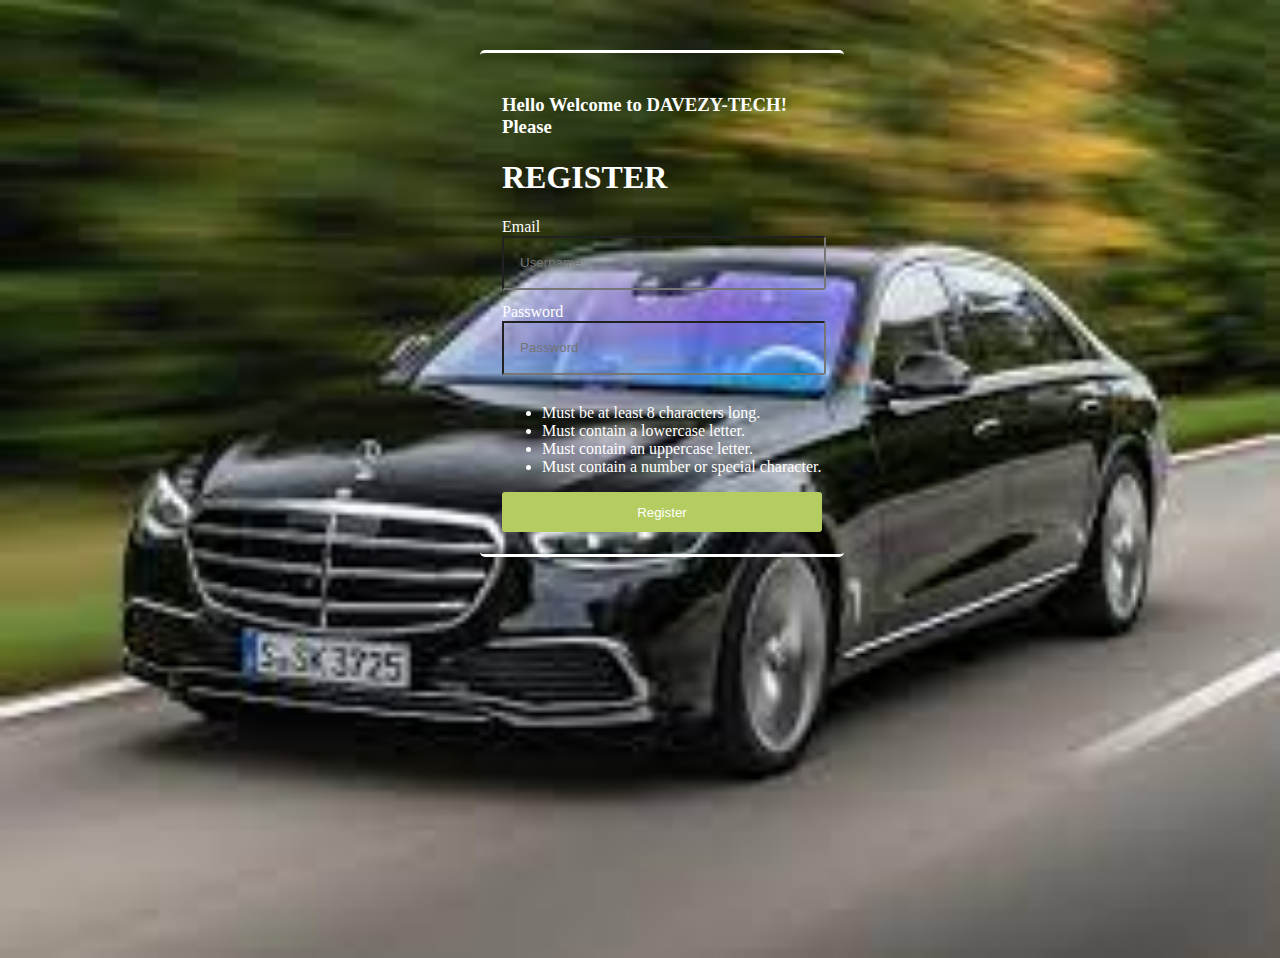
<file: index.html>
<!DOCTYPE html>
<html lang="en">
<head>
    <meta charset="UTF-8">
    <meta http-equiv="X-UA-Compatible" content="IE=edge">
    <meta name="viewport" content="width=device-width, initial-scale=1.0">
    <title>SIGN IN</title>
    <link rel="stylesheet" href="./signin.css">
</head>
<body>
    <div class="login">
        <form name='form-login'>
    <!-- <a href="index.html">MAIN TO</a> -->
             <h3>Hello Welcome to DAVEZY-TECH! Please</h3>
            <h1>REGISTER</h1>
    
            <label for="name">Email</label>
            <input type="email" id="name" placeholder="Username" required>
    
            <label for="pw">Password</label>
            <input type="password" id="pw" placeholder="Password" required>
    
            <ul class="helper-text">
                <li class="length">Must be at least 8 characters long.</li>
                <li class="lowercase">Must contain a lowercase letter.</li>
                <li class="uppercase">Must contain an uppercase letter.</li>
                <li class="special">Must contain a number or special character.</li>
            </ul>
            <input id="rgstr_btn" type="submit" value="Register" onclick="store()">
    
        </form>
    </div>
    <script src="/signin.js"></script>
</body>
</html>
</file>
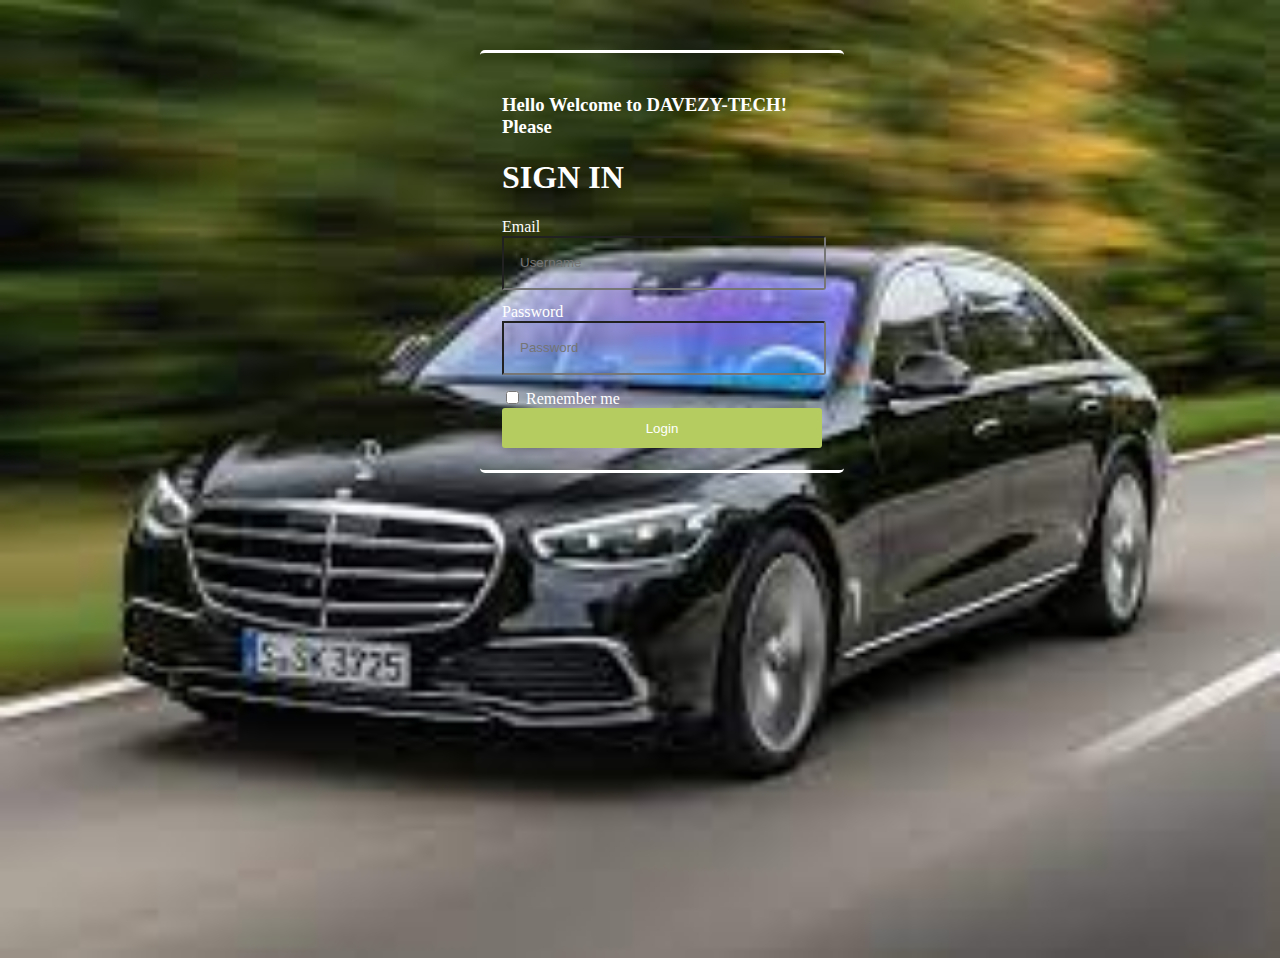
<file: login.html>
<!DOCTYPE html>
<html lang="en">
<head>
    <meta charset="UTF-8">
    <meta http-equiv="X-UA-Compatible" content="IE=edge">
    <meta name="viewport" content="width=device-width, initial-scale=1.0">
    <title>LOG IN</title>
    <link rel="stylesheet" href="/signin.css">
</head>
<body>
    <div class="login">
        <form name='form-login'>
			<h3>Hello Welcome to DAVEZY-TECH! Please</h3>
            <h1>SIGN IN</h1>
    
            <label for="userName">Email</label>
            <input type="email" id="userName" placeholder="Username" required>
    
            <label for="userPw">Password</label>
            <input type="password" id="userPw" placeholder="Password" required>
    
            <div id="remember">
                <input type="checkbox" value="lsRememberMe" id="rememberMe" style="display: inline-block;">
                <label>Remember me</label>
            </div>
    
            <input id="login_btn" type="submit" value="Login" onclick="check()">
    
        </form>
    </div>
    <script src="/login.js"></script>
    <!-- <script src="/signin.js"></script> -->
</body>
</html>
</file>
<file: signin.css>
@charset "utf-8";
@import url(http://weloveiconfonts.com/api/?family=fontawesome);

[class*="fontawesome-"]:before {
    font-family: 'FontAwesome', sans-serif;
}

body {
    background-image: url(/images/car3.jpg);
    background-repeat: no-repeat;
    background-size: cover;
    background-position: center;
    color: white;
    min-height: 100vh;
    align-items: center;
}

p {
    line-height: 1.5em;
}

after {
    clear: both;
}

.login {
    margin: 50px auto;
    width: 320px;
}

.login form {
    margin: auto;
    padding: 22px 22px 22px 22px;
    width: 100%;
    border-radius: 5px;
    background-color: transparent;
    border-top: 3px solid white;
    border-bottom: 3px solid white;
}

.login form span {
    background-color: transparent;
    border-radius: 3px 0px 0px 3px;
    border-right: 3px solid #434a52;
    color: #606468;
    display: block;
    float: left;
    line-height: 50px;
    text-align: center;
    width: 50px;
    height: 50px;
}

.login form input[type="email"] {
    background-color: transparent;
    border-radius: 0px 3px 3px 0px;
    color: white;
    margin-bottom: 1em;
    padding: 0 16px;
    width: 90%;
    height: 50px;
}

.login form input[type="password"] {
    background-color: transparent ;
    border-radius: 0px 3px 3px 0px;
    color: white;
    margin-bottom: 1em;
    padding: 0 16px;
    width: 90%;
    height: 50px;
}

.login form input[type="submit"] {
    background: #b5cd60;
    border: 0;
    width: 100%;
    height: 40px;
    border-radius: 3px;
    color: white;
    cursor: pointer;
    transition: background 0.3s ease-in-out;
}

#login form input[type="submit"]:hover {
    background: #16aa56;
}
</file>
